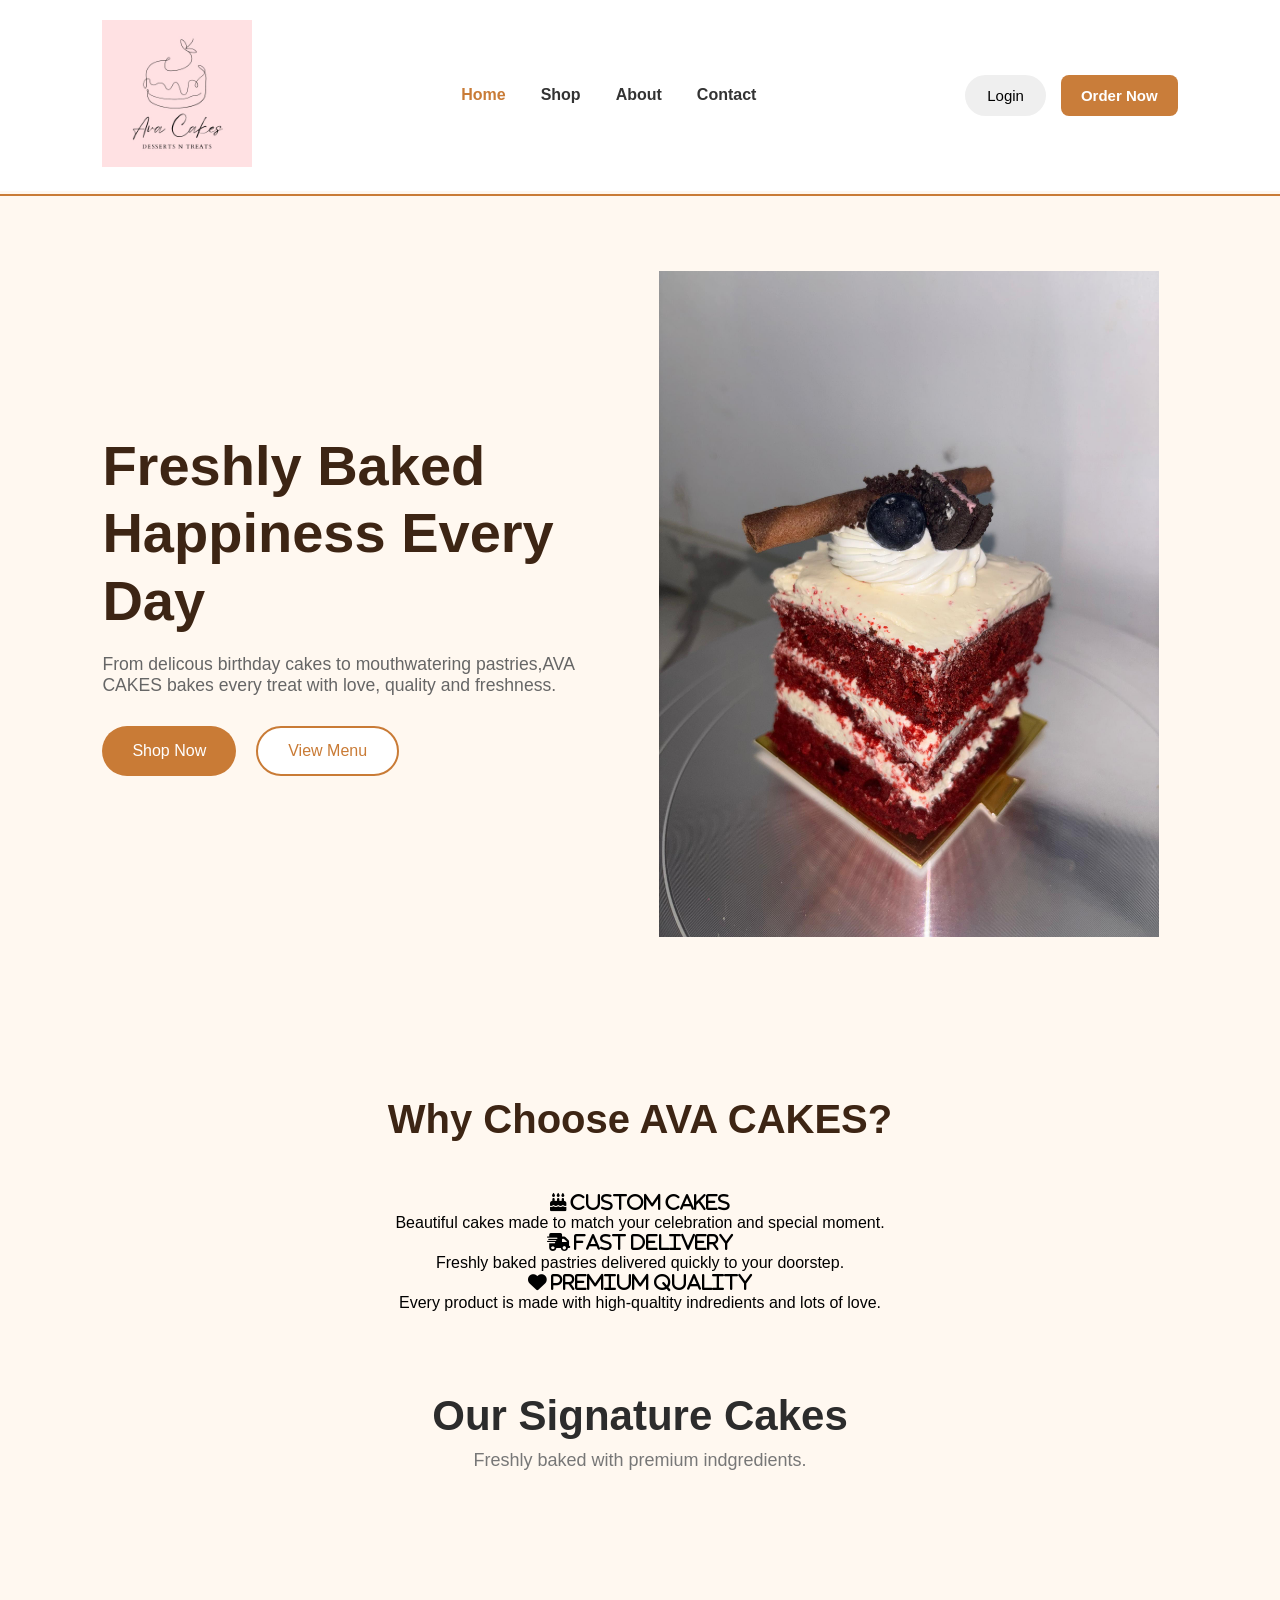
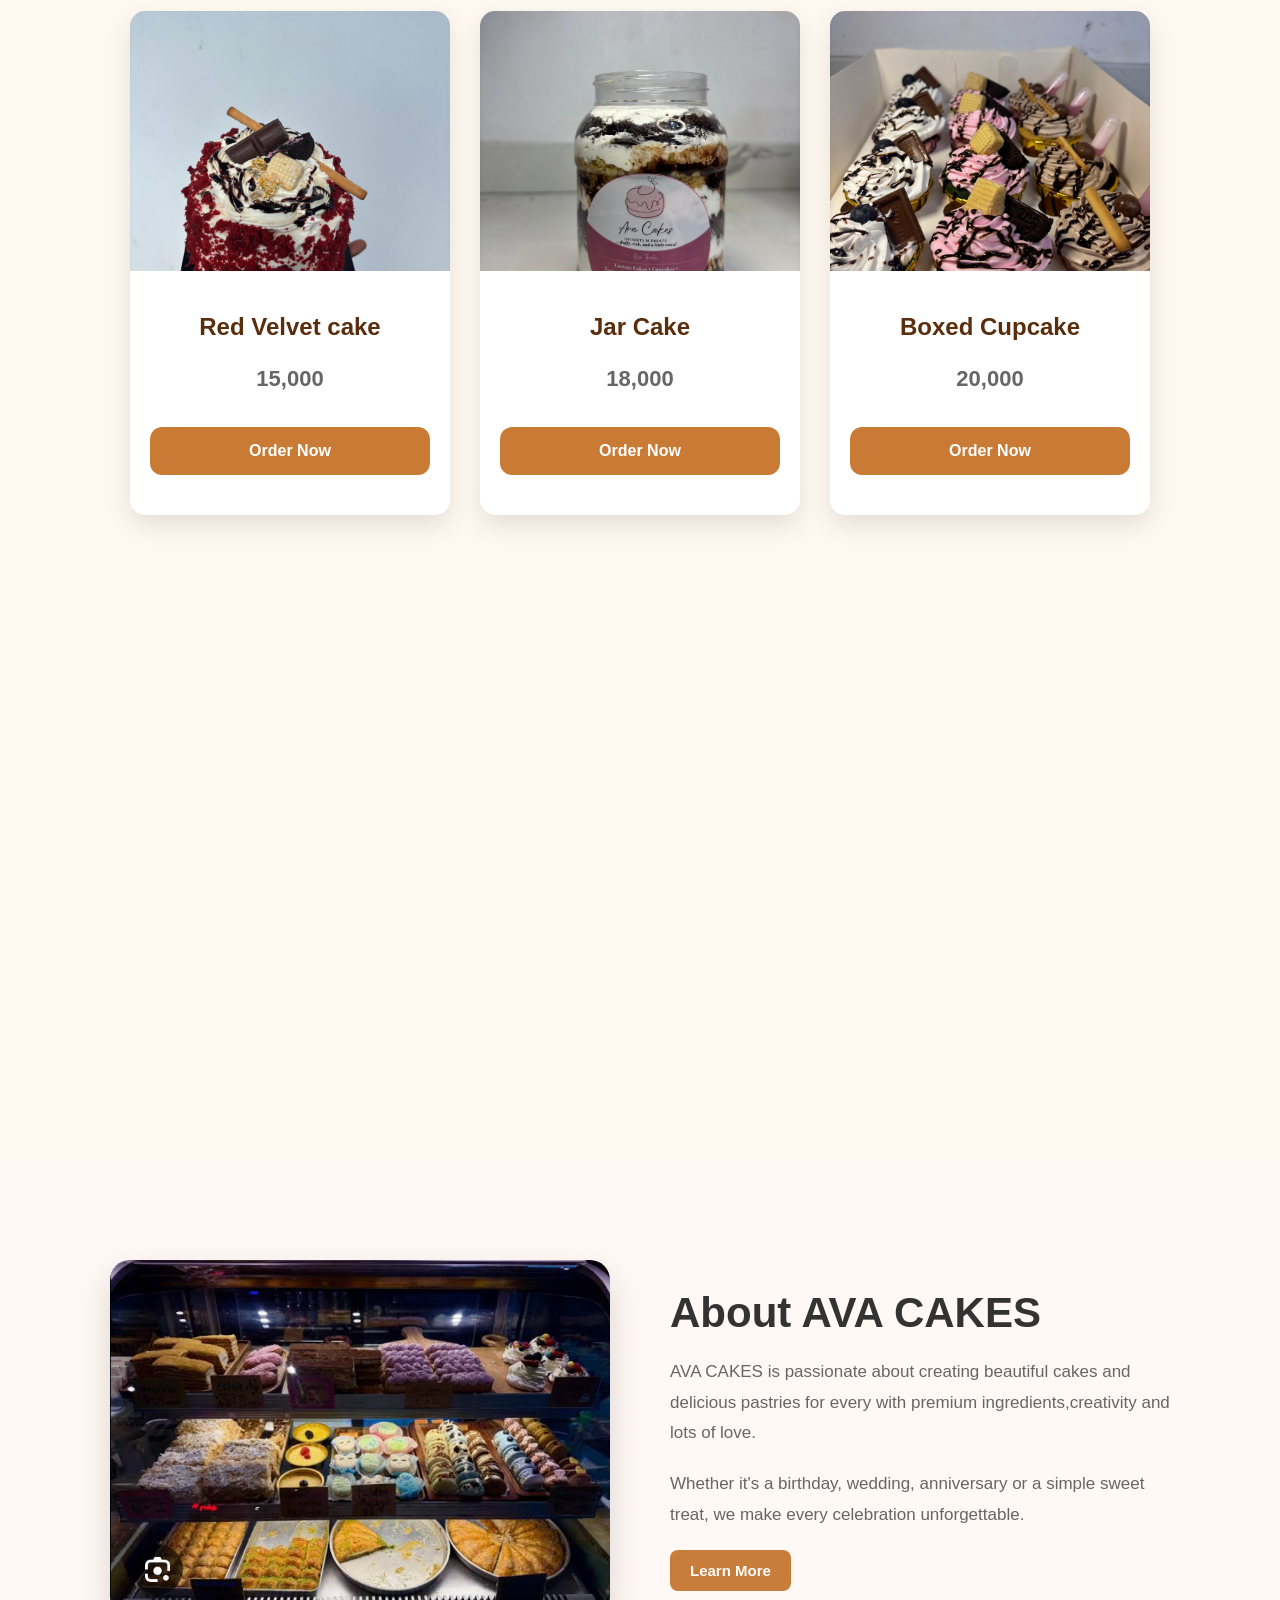
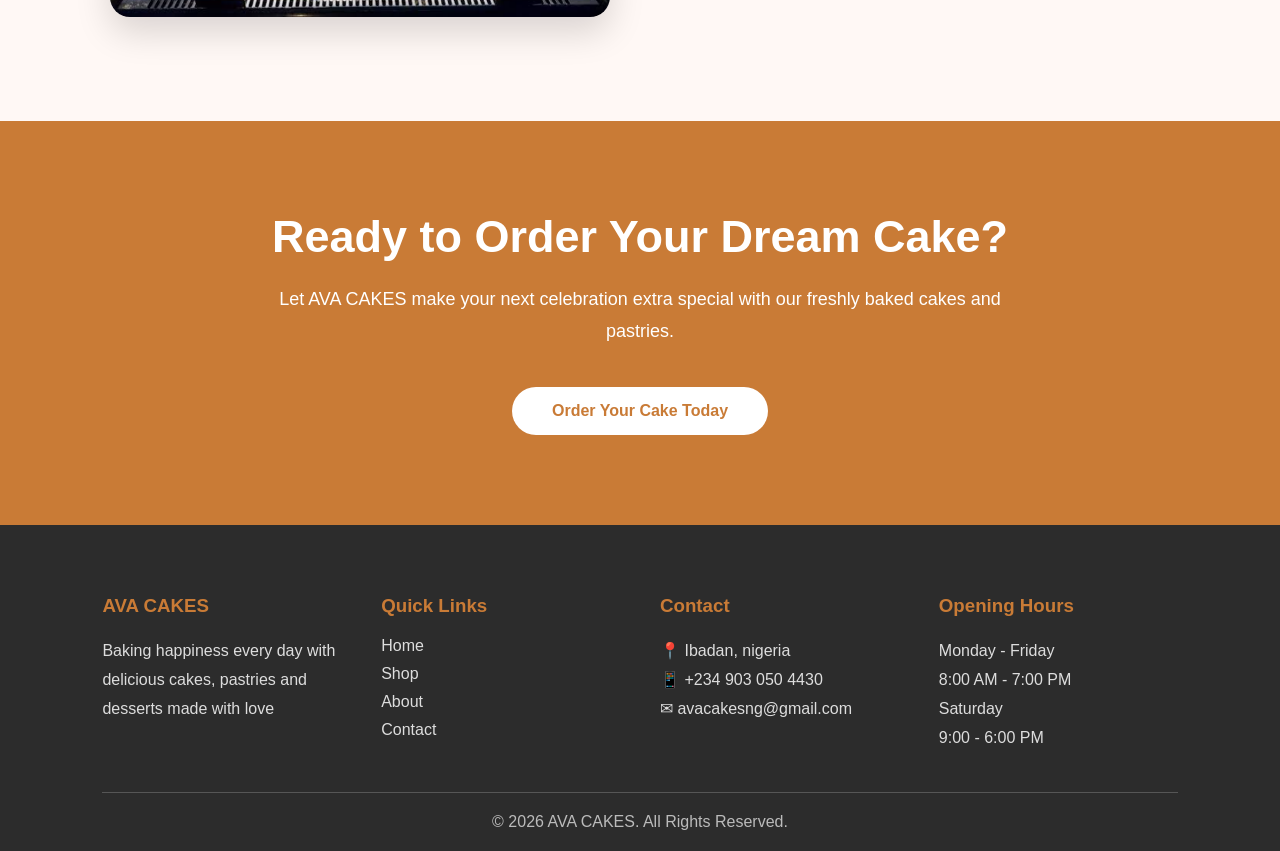
<file: index.html>
<!DOCTYPE html>
<html lang="en">
<head>
    <meta charset="utf-8">
    <meta name="viewport"content="width=device-width,inital-scale=1.0">
    <title>AVA CAKES</title>
    <link rel="icon" type="image/png" href="image/logo/logo.png">
    <link rel="stylesheet" href="css/style.css"> 
    <link rel="preconnect" href="https://fronts,googleapis.com">
    <link rel="stylesheet" href="https://cdnjs.cloudflare.com/ajax/libs/font-awesome/6.7.2/css/all.min.css">
    <link rel="preconnect" href="https://fronts.gstatic.com"crossorigin>
    <link href="https://frongts,googleapis,com/css2?family=poppins:wght@300;400;500;600;700& display=swap" rel="stylesheet">
</head>

<body>
        <div class="loader">
<img src="image/logo/logo.png" alt="Ava Cakes Logo">
        </div>

     <nav class="navbar">
     <div class="logo">
         <img src="image/logo/logo.png" alt="AVA CAKES Logo">
     </div>
    
        <ul class="nav-links" id="navLinks">
            <li><a href="index.html" class="active">Home</a></li>
            <li><a href="shop.html">Shop</a></li>
            <li><a href="about.html">About</a></li>
            <li><a href="contact.html">Contact</a></li>
        </ul>
    
        <div class="nav-actions">
            <button class="login-btn">Login</button>
            <button class="order-btn">Order Now</button>
        </div>
    
        <div class="menu-toggle" id="menuToggle">
            <i class="fa-solid fa-bars"></i>
        </div>
    
    </nav>
<section class="hero fade-in">
    <div class="hero-text">
<h1>Freshly Baked Happiness Every Day</h1>
<p>
    From delicous birthday cakes to mouthwatering pastries,AVA CAKES bakes every treat with love, quality and freshness.
</p>
<div class="hero-buttons">
    <button class="shop-btn">Shop Now</button>
<button class="menu-btn">View Menu</button>
</div>
    </div>
    <div class="hero-image">
        <img src="image/hero/hero-cake.jpg" alt="AVA CAKES Signature Cake">
    
    </div>
</section>
<section class="features fade-in">
    <h2>Why Choose AVA CAKES?</h2>
    <div class="feature-container">
        <div class="feature-card">
<h3><i class="fa-solid fa-cake-candles"> Custom Cakes</i></h3>
<p>Beautiful cakes made to match your celebration and special moment.</p>
        </div>
        <div class="feature-card">
<h3><i class="fa-solid fa-truck-fast"> Fast Delivery</i></h3>
<p>Freshly baked pastries delivered quickly to your doorstep.</p>
        </div>
<div class="feature-card">
<h3><i class="fa-solid fa-heart"> Premium Quality</i></h3>
<p>Every product is made with high-qualtity indredients and lots of love.</p>
</div>

    </div>

</section>
<section class="feature-products fade-in">
<div class="section-title">
<h2>Our Signature Cakes</h2>
<p>Freshly baked with premium indgredients.</p>
</div>
<div class="products">
    <div class="product-card">
        <img src="image/cakes/red velvet.jpg" alt="red velvet">
<h3>Red Velvet cake</h3>
<p class="price">15,000</p>
<button>Order Now</button>
    </div>
<div class="product-card">
<img src="image/cakes/jar cake.jpg" alt="Jar Cake">
<h3>Jar Cake</h3>
<p
class="price">18,000</p>
<button>Order Now</button>
</div>
<div class="product-card">
    <img src="image/cakes/boxked cupcake.jpg" alt="Boxed Cupcake">
<h3>Boxed Cupcake</h3>
<p class="price">20,000</p>
<button>Order Now</button>
</div>

</div>
</section>

<section class="reviews fade-in">
    <div class="section-title">
        <h2>What Our Customers Say</h2>
        <p>Trusted by cake lovers across the city.</p>
    </div>
    <div class="review-container">
        <div class="review-card">
            <h3>⭐⭐⭐⭐⭐</h3>
<p>"The Red Velvet and the Chocolate Cake was absolutely delicious.it they are my favourite."</p>
<h4>- Fareed A.</h4>
        </div>
        <div class="review-card">
            <h3>⭐⭐⭐⭐⭐</h3>
                <p>"Fast delivery, fresh pastries and excellent customer service. highly recommendable."</p>
<h4>- Precious A.</h4>
        </div>
        <div class="review-card">
            <h3>⭐⭐⭐⭐⭐</h3>
<p>"AVA CAKES made my birthday unforgettable. I'll definately order again!"</p>
<h4>- David o.</h4>
        </div>
    </div>
</section>
<section class="about fade-in">
    <div class="about-image">
<img src="image/about/backary.jpg" alt="AVA CAKES Bakery">
    </div>
<div class="about-text">
    <h2>About AVA CAKES</h2>
<P>AVA CAKES is passionate about creating beautiful cakes and delicious pastries for every with premium ingredients,creativity and lots of love.</P>
<p>Whether it's a birthday, wedding, anniversary or a simple sweet treat, we make every celebration unforgettable.</p>
<button class="order-btn">Learn More</button>
</div>
</section>
<section class="cta fade-in">
<h2>Ready to Order Your Dream Cake?</h2>
<p>Let AVA CAKES make your next celebration extra special with our freshly baked cakes and pastries.</p>
<a href="#" class="cta-btn">Order Your Cake Today</a>
</section>
<div class="footer fade-in">
    <div class="footer-container">
<div class="footer-box">
<h3>AVA CAKES</h3>
<p>Baking happiness every day with delicious cakes, pastries and desserts made with love</p>
</div>
<div class="footer-box">
<h3>Quick Links</h3>
<a href="index.html">Home</a>
<a href="shop.html">Shop</a>
<a href="about.html">About</a>
<a href="contact.html">Contact</a>
</div>
<div class="footer-box">
    <h3>Contact</h3>
<p>📍 Ibadan, nigeria</p>
<p>📱 +234 903 050 4430</p>
<p>✉ avacakesng@gmail.com</p>
</div>
<div class="footer-box">
<h3>Opening Hours</h3>
<p>Monday - Friday</p>
<p>8:00 AM - 7:00 PM</p>

<p>Saturday</p>
<p>9:00 - 6:00 PM</p>
</div>
</div>
<div class="copyright">
    <p>© 2026 AVA CAKES. All Rights Reserved.</p>
    </div>
    <button id="backToTop" class="back-to-top">
<i class="fa-solid fa-arrow-up"></i>
    </button>
<script src="js/script.js"></script>
</body>
</html>
</file>
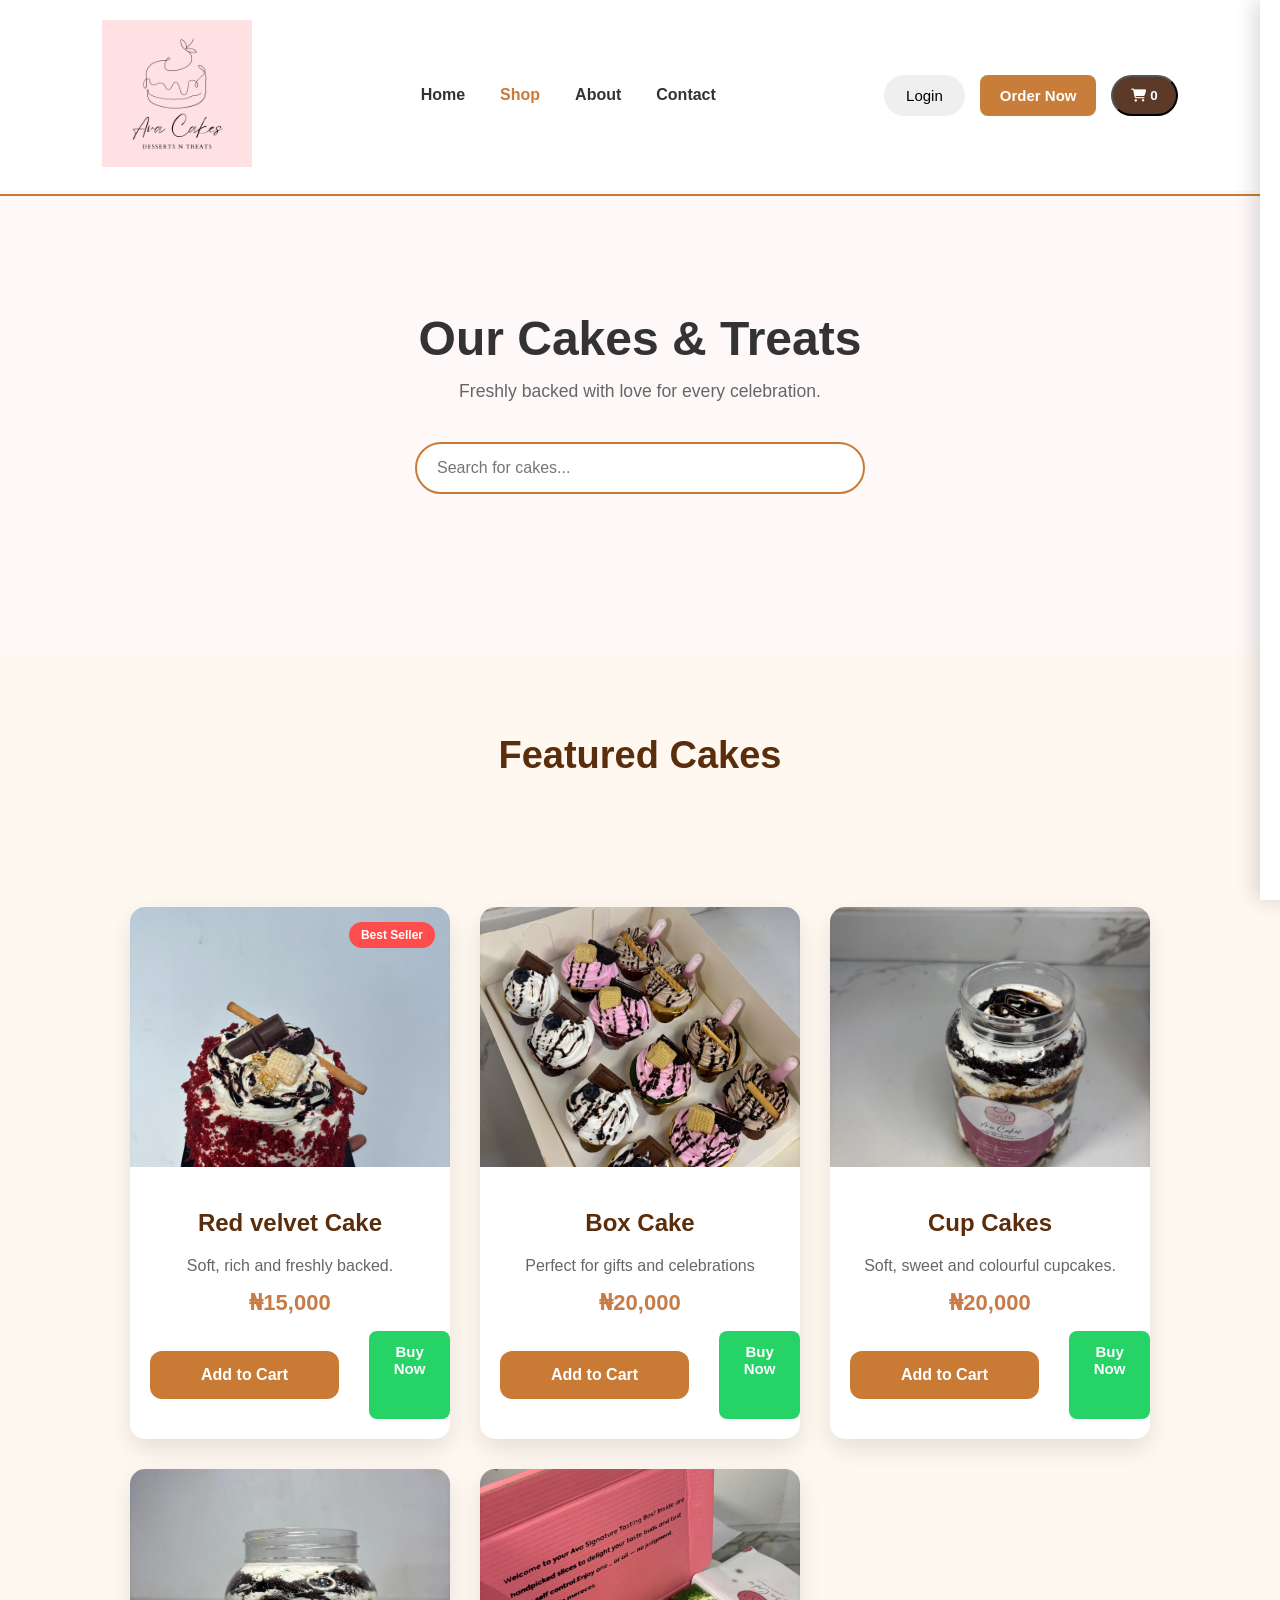
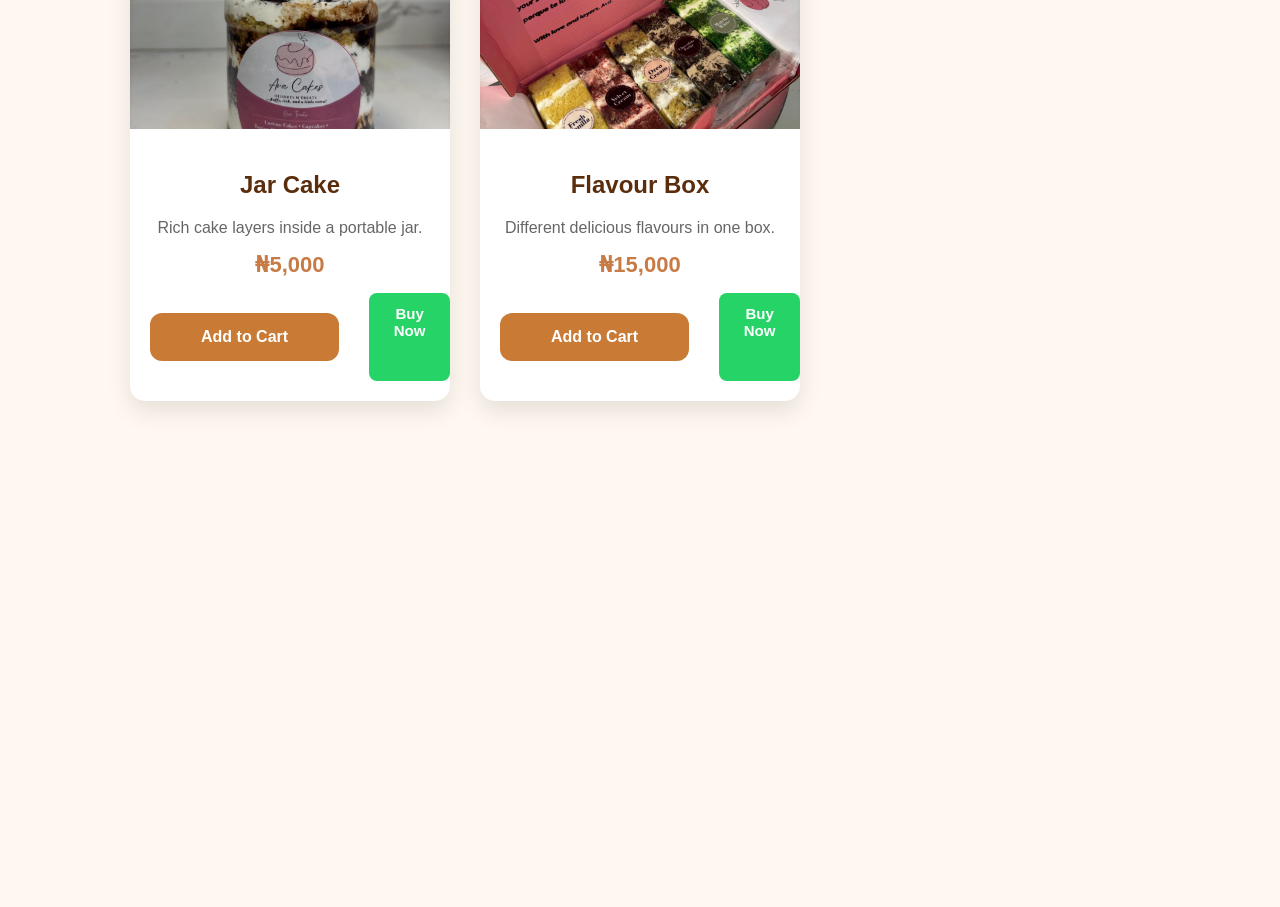
<file: shop.html>
<!DOCTYPE html>
<html lang="en">
    <head>
        <meta charset="utf-8">
<meta name="viewport"content="width=device-width,inital-scale=1.0">
<title>Shop | AVA CAKES</title>
 <link rel="icon" type="image/png" href="image/logo/logo.png">
<link rel="stylesheet" href="css/style.css"> 
<link rel="stylesheet" href="https://cdnjs.cloudflare.com/ajax/libs/font-awesome/6.7.2/css/all.min.css">
    </head>
    <body>
     <div class="loader">
<img src="image/logo/logo.png" alt="Ava Cakes Logo">
        </div>

        <nav class="navbar">

            <div class="logo">
                <img src="image/logo/logo.png" alt="AVA CAKES Logo">
            </div>
        
            <ul class="nav-links" id="navLinks">
                <li><a href="index.html">Home</a></li>
                <li><a href="shop.html" class="active">Shop</a></li>
                <li><a href="about.html">About</a></li>
                <li><a href="contact.html">Contact</a></li>
            </ul>
        
            <div class="nav-actions">
                <button class="login-btn">Login</button>
                <button class="order-btn">Order Now</button>
                <button class="cart-btn">
                    <i class="fa-solid fa-cart-shopping"></i>
                    <span id="cart-count">0</span>
                </button>
            </div>
        
            <div class="menu-toggle" id="menuToggle">
                <i class="fa-solid fa-bars"></i>
            </div>
        
        </nav>
<section class="shop-hero">
<div class="shop-hero-content">
<h1>Our Cakes & Treats</h1>
<p>Freshly backed with love for every celebration.</p>
</div>
<div class="search-container">
    <input
        type="text"
        id="searchInput"
        placeholder="Search for cakes...">
</div>
 </section>       
<section class="products">
<h2>Featured Cakes</h2>
<div class="product-grid">
<div class="product-card fade-in">
<img src="image/cakes/red velvet.jpg" alt="Red velvet Cakes">
<h3>Red velvet Cake</h3>
<p>Soft, rich and freshly backed.</p>
<span class="price">₦15,000</span>
<span class="badge">Best Seller</span>
<div class="product-actions">
    <button class="add-cart-btn">Add to Cart </button>
<a href="https://wa.me/2349030504430?text=hello%20Ava%20Cakes!%20I'd%20like%20to%20order%20a%20Red%20Velvet%20Cakes%20(%E2%82%A615,000).%20Could%20you%20please%20provide%20more%20details%3F" class="buy-btn" target="_blank"> Buy Now
</a>
</div>
</div>

<div class="product-card fade-in">
    <img src="image/cakes/box cake.jpg" alt="Box Cake">
    <h3>Box Cake</h3>
    <p>Perfect for gifts and celebrations</p>
    <span class="price">₦20,000</span>
    <div class="product-actions">
        <button class="add-cart-btn">Add to Cart</button>
    <a href="https://wa.me/2349030504430?text=hello%20Ava%20Cakes!%20I'd%20like%20to%20order%20a%20Box%20Cakes%20(%E2%82%A620,000).%20Could%20you%20please%20provide%20more%20details%3F" class="buy-btn" target="_blank"> Buy Now
</a>
    </div>
    </div>

    <div class="product-card fade-in">
<img src="image/cakes/cup cake.jpg" alt="Cup Cake">
<h3>Cup Cakes</h3>
<p>Soft, sweet and colourful cupcakes.</p>
<span class="price">₦20,000</span>
<div class="product-actions">
    <button class="add-cart-btn">Add to Cart</button>
<a href="https://wa.me/2349030504430?text=hello%20Ava%20Cakes!%20I'd%20like%20to%20order%20a%20Cup%20Cakes%20(%E2%82%A620,000).%20Could%20you%20please%20provide%20more%20details%3F" class="buy-btn" target="_blank"> Buy Now
</a>
</div>
    </div>

<div class="product-card fade-in">
    <img src="image/cakes/jar cake.jpg" alt="Jar Cake">
<h3>Jar Cake</h3>
<p>Rich cake layers inside a portable jar.</p>
<span class="price">₦5,000</span>
<div class="product-actions">
    <button class="add-cart-btn">Add to Cart</button>
<a href="https://wa.me/2349030504430?text=hello%20Ava%20Cakes!%20I'd%20like%20to%20order%20a%20Jar%20Cakes%20(%E2%82%A65,000).%20Could%20you%20please%20provide%20more%20details%3F" class="buy-btn" target="_blank"> Buy Now
</a>
</div>
</div>

<div class="product-card fade-in">
<img src="image/cakes/flavours box (1).jpg" alt="Flavour Box">
<h3>Flavour Box</h3>
<p>Different delicious flavours in one box.</p>
<span class="price">₦15,000</span>
<div class="product-actions">
<button class="add-cart-btn">Add to Cart</button>
<a href="https://wa.me/2349030504430?text=hello%20Ava%20Cakes!%20I'd%20like%20to%20order%20a%20Flavours%20Box%20(%E2%82%A615,000).%20Could%20you%20please%20provide%20more%20details%3F" class="buy-btn" target="_blank"> Buy Now
</a>
</div>
</div>
</div>
</section>
<div class="cart-sidebar" id="cartSidebar">
    <button id="close-cart">❌</button>
<h2>🛒 Shopping Cart</h2>
<div id="cart-items">
<p>Your cart is empty.</p>
</div>
<div class="cart-footer">
    <input type="text" id="customerName" placeholder="Your Name">
    <input type="tel" id="customerPhone" placeholder="Phone Number">
    <textarea id="customerAddress" placeholder="Delivery Address"></textarea>
    <h3>Total: <span id="cart-total">₦0</span></h3>
<button id="checkoutBtn">Checkout on WhatsApp</button>
</div>
</div>

<footer class="footer fade-in">
    <div class="footer-container">
<div class="footer-box">
<h3>AVA CAKES</h3>
<p>Baking happiness every day with delicious cakes, pastries and desserts made with love</p>
</div>
<div class="footer-box">
<h3>Quick Links</h3>
<a href="index.html">Home</a>
<a href="shop.html">Shop</a>
<a href="about.html">About</a>
<a href="contact.html">Contact</a>
</div>
<div class="footer-box">
    <h3>Contact</h3>
<p>📍 Ibadan, nigeria</p>
<p>📱 +234 903 050 4430</p>
<p>✉ avacakesng@gmail.com</p>
</div>
<div class="footer-box">
<h3>Opening Hours</h3>
<p>Monday - Friday</p>
<p>8:00 AM - 7:00 PM</p>

<p>Saturday</p>
<p>9:00 - 6:00 PM</p>
</div>
</div>
<div class="copyright">
    <p>© 2026 AVA CAKES. All Rights Reserved.</p>
    </div>
        <button id="backToTop" class="back-to-top">
<i class="fa-solid fa-arrow-up"></i>
    </button>
    <script src="js/script.js"></script>
    </body>
</html>
</file>
<file: css/style.css>
html{
    scroll-behavior: smooth;
}
/* Reset */
*{
    margin: 0;
    padding: 0;
    box-sizing: border-box;
}
/* body */
body{
    font-family: "poppins" ,
    sans-serif;
    background: #fff8f0;       
}
/* Navigation Bar */
.navbar{
    display: flex;
    justify-content: space-between;
    align-items: center;
    padding: 20px 8%;
    background: #ffffff;
    box-shadow: 0 2px 15px rgba(0, 0, 0, 0);
    position:sticky;
    top: 0;
    z-index: 1000;
}
/* Logo*/
.logo img{
    width: 150px; 
    height: auto;
    transition: o.3s ease;
}
/* Navigation Links*/
.nav-links{
    display: flex;
    list-style: none;
    gap: 35px;
}
.nav-links a{
    text-decoration: none;
    color: #333;
    font-weight:600 ;
transition: 3s;
}
.nav-links a:hover{
    color: #C97B36;
    transition: 0.3s ease;
    position: relative;
}
/* Buttons */
.nav-actions{
    display: flex;
    gap: 15px;
}
.login-btn,.order-btn{
    padding: 10px 22px;
    border-radius: 30px;
    border: none;
    cursor: pointer;
    font-size: 15px;
    transition: o.3s ease;
}
.login-btn:hover{
    background: white;
    color: #C97B36;
}
.order-btn:hover{
    background: #a96327;
}

/* Hero Section */
.hero{
    display: flex;
    align-items: center;
    justify-content: space-between;
    padding: 80px 8%;
    min-height: 90vh;
}

.hero-text{
flex: 1;
}

.hero-text h1{
    font-size: 3.5rem;
    color: #3d2514;
    line-height: 1.2;
}

.hero-text p{
    margin: 20px 0;
    color: #666;
    font-size: 1.1rem;
    max-width: 500px;
}

.hero-buttons{
    display: flex;
    gap: 20px;
    margin-top: 30px;
}

.shop-btn,
.menu-btn{
    padding: 14px 30px;
    border: none;
    border-radius: 30px;
    cursor: pointer;
    font-size: 16px;
}

.shop-btn{
    background: #C97B36;
    color: white;
}

.menu-btn{
    background: white;
    border: 2px solid #C97B36;
    color: #C97B36;
}

.hero-image{
    flex: 1;
    display: flex;
    justify-content:center;
    animation: float 3s ease-in-out infinte;
}

.hero-image img{
    width: 500px;
    max-width: 100%;
    
}

/* Features section */
.features{
    padding: 80px 8%;
    text-align: center;
}

.features h2{
    font-size: 2.5rem;
    color: #3d2514;
    margin-bottom: 50px;
}

.features-container{
    display: flex;
    justify-content: center;
    gap: 30px;
    flex-wrap: wrap;
}

.features-card{
    background: white;
    width: 320px;
    padding: 30px;
    border-radius: 15px;
    box-shadow: 0 5px 20px rgba(0, 0, 0, .08);
    transform: .3s;
}

.features-card:hover{
    transform: translateY(-10px);
}

.features-card h3{
    margin-bottom: 15xp;
    color: #C97B36;
}
.features-card p{
    color: #666;
    line-height: 1.6;
}

.features-card i{
    font-size: 28px;
    margin-right: 10px;
    color: #C97B36;
}

.features-products{
    padding: 100px 8%;
    background: #fff8f5;
}

.section-title{
    text-align: center;
    margin-bottom: 60px;
}

.section-title h2{
    font-size: 42px;
    color: #2c2c2c;
    margin-bottom: 10px;
}

.section-title p{
    color: #777;
    font-size: 18px;
}

.products{
    display: flex;
    justify-content: center;
    gap: 30px;
    flex-wrap: wrap;
}

.product-card{
    width: 320px;
    background: #fff;
    border-radius: 20px;
    overflow: hidden;
    box-shadow:0 10px 30px rgba(0, 0, 0, .1);
    transition: 0.4s;
    cursor: pointer;
}

.product-card:hover{
    transform: translateY(-10px);
    box-shadow: 0 20px 40px rgba(0, 0, 0, .15);
}

.product-card img{
    width: 100%;
    height: 250px;
    object-fit: cover;
    transition: 0.4s ease;
}
.product-card:hover img{
    transform: scale(1.08);
}

.product-card h3{
    padding: 20px 20px 10px;
    font-size: 24px;
    color: #333;
}

.price{
    padding: 0 20px;
    font-size: 22px;
    font-weight: 700;
    color: #c97B36;
}

.product-card button{
    width: calc(100% - 40px);
    margin: 20px;
    padding: 15px;
    border: none;
    border-radius: 12px;
    background: #c97B36;
    color: #fff;
    font-size: 16px;
    font-weight: 600;
    cursor: pointer;
    transition: 3s;
}

.product-card button:hover{
background: #a86026;
}

.reviews{
    padding: 100px 8%;
    background: #ffffff;
}

.review-container{
    display: flex;
    justify-content: center;
    gap: 30px;
    flex-wrap: wrap;
}

.review-card{
    width: 320px;
    background: #fff8f5;
    padding: 30px;
    border-radius: 20px;
    text-align: center;
    box-shadow: 0 10px 30px rgba(0, 0, 0, .08);
    transition: .3s;
}

.review-card:hover{
    transform: translateY(-10px);
}

.review-card h3{
font-size: 24px;
margin-bottom: 15px;
}

.review-card p{
color: #555;
line-height: 1.7;
margin-bottom: 20px;
}

.review-card h4{
    color: #c97B36;
    font-size: 18px;
}

.about{
    display: flex;
    align-items: center;
    justify-content: center;
    gap: 60px;
    padding: 100px 8%;
    background: #fff8f5;
    flex-wrap: wrap;
}

.about-image img{
    width: 500px;
    border-radius: 20px;
    box-shadow: 0 15px 35px rgba(0, 0, 0, .15);
}

.about-text{
    max-width: 500px;
}

.about-text h2{
    font-size: 42px;
    margin-bottom: 20px;
    color: #333;
}

.about-text p{
    font-size: 17px;
    color: #666;
    line-height: 1.8;
    margin-bottom: 20px;
}

.cta{
    background: #c97B36;
    color: #fff;
    text-align: center;
    padding: 90px 8%;
}

.cta h2{
    font-size: 45px;
    margin-bottom: 20px;
}

.cta p{
    font-size: 18px;
    width: 70%;
    margin: 0 auto 40px;
    line-height: 1.8;
}

.cta-btn{
    display: inline-block;
    padding: 15px 40px;
    background: #fff;
    color: #c97B36;
    text-decoration: none;
    border-radius: 50px;
    font-weight: 600;
    transition: .3s;
}

.cta-btn:hover{
    background: #2c2c2c;
    color: #fff;
}

.footer{
    background: #2c2c2c;
    color: white;
    padding: 70px 8% 20px;
}

.footer-container{
    display: grid;
    grid-template-columns: repeat(auto-fit,minmax(220px,1fr));
    gap: 40px;
    margin-bottom: 40px;
}

.footer-box h3{
    margin-bottom: 20px;
    color: #c97B36;
}

.footer-box p{
    line-height: 1.8;
    color: #ddd;
}

.footer-box a{
    display: block;
    color: #ddd;
    text-decoration: none;
    margin-bottom: 10px;
    transition: .3s;
}

.footer-box a:hover{
    color: #C97B36;
}

.copyright{
    text-align: center;
    border-top: 1px solid rgba(255, 255, 255, .2);
    padding-top: 20px;
    color: #bbb;
}

/* ========================
   Responsive Design
========================= */
@media (max-width:992px){
    .hero{
        flex-direction: column;
        text-align: center;
        gap: 50px;
    }

    .hero-text p{
        margin: 20px auto;
    }

    .hero-buttons{
        justify-content: center;
    }

    .hero-image img{
        width: 400px;
        height: 400px;
    }

    .about{
        flex-direction: column;
        text-align: center;
    }

    .about-image img{
        width: 100%;
        max-width: 450px;
    }
}   

@media (max-width:768px){
.navbar{
    flex-direction: row;
    justify-content: space-between;
    align-items: center;
}

.nav-links{
    flex-direction: column;
    align-items: center;
    gap: 15px; 
}

.nav-actions{
    flex-direction: column;
    width: 100%;
}

.login-btn,.order-btn{
    width: 100%;
}

.hero-text h1{
    font-size: 2.5rem;
}

.hero-image img{
    width: 300px;
    height: 300px;
}

.cta h2{
    font-size: 32px;
}

.cta p{
    width: 100%;
}

}

/* Mobile Menu */
.menu-toggle{
    display: none;
    font-size: 28px;
    cursor: pointer;
}
@media (max-width:768px){
    .menu-toggle{
        display: block;
    }
.nav-links, .nav-actions{
    display: none;
}
}

@media (max-width:768px){
    .nav-links.show, .nav-actions.show{
        display: flex;
        flex-direction: column;
        align-items: center;
        width: 100%;
        margin-top: 20px;
    }
    .navbar{
        flex-wrap: wrap;
    }

    
    .shop-hero{
        padding: 60px 20px;
        min-height: auto;
    }

    .shop-hero h1{
        font-size: 2rem;
    }

    .shop-hero p{
        font-size: 1rem;
    }

    .search-container{
        width: 100%;
        margin-top: 20px;
    }

    .search-container input{
        width: 100%;
    }
}

/* Fade In Animation */
.fade-in{
    opacity: 0;
    transform: translateY(40px);
    transition: all 1s ease;
}

.fade-in.show{
    opacity: 1;
    transform: translateY(0);
}

.order-btn:hover{
    transform: translateY(-3px);
    box-shadow: 0 10px 20px rgba(0, 0, 0, .15);
}

.login-btn:hover{
    transform: translateY(-3px);
    box-shadow: 0 10px 20px rgba(0, 0, 0, .15);
}

.logo img:hover{
    transform: scale(1.05);
}

.nav-links a::after{
    content: "";
    position: absolute;
    width: 0;
    height: 2px;
    left: 0;
    bottom: -5px;
    background: #C97B36;
    transition: 0.3s ease;
}

.nav-links a:hover::after{
    width: 100%;
}

@keyframes float{
    0%,100%{
        transform: translateY(0)
    }
    50%{
        transform: translateY(-15px)
    }
}
.shop-hero{
    padding: 120px 10%;
    text-align: center;
    background: #fff8f8;
}
.shop-hero h1{
    font-size: 3rem;
    color: #333;
    margin-bottom: 15px;
}

.shop-hero p{
    font-size: 1.1rem;
    color: #666;
}
/* SHOP PAGE */
.products{
    padding: 80px 8%;
}
.products h2{
    text-align: center;
    font-size: 38px;
    color: #5a2d0c;
    margin-bottom: 40px;
}
.product-grid{
    display: grid;
    grid-template-columns: repeat(auto-fit, minmax(280px, 1fr));
    gap: 30px;
    max-width: 1200px;
    margin: 40px auto;
    padding: 20px;
}
.product-card{
    background: #fff;
    border-radius: 15px;
    overflow: hidden;
    text-align: center;
    box-shadow: 0 10px 25px rgba(0, 0, 0, .1);
    padding-bottom: 20px;
}
.product-card:hover{
    transform: translateY(-8px);
}
.product-card img{
    width: 100%;
    height: 260px;
    object-fit: cover;
}
.product-card h3{
    margin: 18px 0 10px;
    color: #5a2d0c;
}
.product-card p{
    color: #666;
    padding: 0 15px;
}
.price{
    display: block;
    margin: 15px 0;
    font-size: 22px;
    font-weight: bold;
    color: #c77b47;
}
.order-btn{
    display: inline-block;
    text-decoration: none;
    text-align: center;
    background: #c97d3a;
    color: white;
    padding: 12px 25px;
    border-radius: 8px;
    font-weight: bold;
    transition: 0.3s;
    cursor: pointer;
}
.order-btn:hover{
    background: #a86128;
    transform: translateY(-2px);
}
.product-card{
    transition: transform  0.3s ease, box-shadow 0.3s ease;
    cursor: pointer;
}
.product-card:hover{
    transform: translateY(-10px);
    box-shadow: 0 15px 30px rgba(0, 0, 0, .15);
}
.product-card img{
    transition: transform 0.4s ease;
}
.product-card:hover img{
    transform: scale(1.05);
}
.product-card{
    position: relative;
}
.badge{
    position: absolute;
    top: 15px;
    right: 15px;
    background: #ff4d4d;
    color: white;
padding: 6px 12px;
border-radius: 20px;
font-size: 12px;
font-weight: bold;
}
.cart-btn{
    background: #5b3a29;
    color: white;
    padding: 10px 18px;
    border-radius: 30px;
    text-decoration: none;
    font-weight: bold;
    transition: 0.3s;
}
.cart-btn:hover{
    background: #8b5e3c;
}
.cart-sidebar{
    position: fixed;
    top: 0;
    right: -400px;
    width: 420px;
    height: 100%;
    background: #fff;
    box-shadow: -5px 0 20px rgba(0, 0, 0, .15);
    padding: 25px;
transition: .4s;
z-index: 1000;
display: flex;
flex-direction: column;
}
.cart-sidebar.active{
    right: 0;
}

#cart-items{
    flex: 1;
    overflow-y: auto;
    margin-bottom: 10px;
}
.cart-sidebar h2{
    margin-bottom: 20px;
    color: #5a2d0c;
}
.cart-footer{
    position: sticky;
    bottom: 0;
    background: white;
    padding-top: 15px;
    border-top: 1px solid #eee;
    margin-top: 10px;
    z-index: 10;
}

#checkoutBtn{
    width: 100%;
    padding: 15px;
    border: none;
    background: #25D366;
    color: white;
    border-radius: 8px;
    cursor: pointer;
    font-size: 16px;
    font-weight: bold;
    transition: 0.3s;
}

#checkoutBtn:hover{
    background: #25D366;
    transform: scale(1.02);
}

#cart-total{
    font-size: 20px;
    font-weight: bold;
    color: #5a2d0c;
    text-align: center;
    margin-bottom: 15px;
}

.product-actions{
    display: flex;
    justify-content: center;
    gap: 10px;
    margin-top: 15px;
}

.order-btn,.buy-btn{
    display: inline-block;
    padding: 12px 20px;
    border: none;
    border-radius: 8px;
    text-decoration: none;
    font-size: 15px;
    font-weight: bold;
    cursor: pointer;
    transition: all 0.3s ease-in;
}

/* Add to Cart */
.order-btn{
    background: #c97d3a;
    color: white;
}

.order-btn:hover{
    background: #a86128;
    transform: translateY(-2px);
}

/* Buy Now Button */
.buy-btn{
    background: #25D366;
    color: white;
}

.buy-btn:hover{
    background: #1da851;
    transform: translateY(-2px);
}

.remove-btn{
    background: #dc3545;
    color: white;
    border: none;
    padding: 8px 14px;
    border-radius: 8px;
    cursor: pointer;
    margin-top: 8px;
    transition: .3s;
}

.remove-btn:hover{
    background: #dc3545;
}

.quantity-controls{
    display: flex;
    align-items: center;
    justify-content: center;
    gap: 10px;
    margin: 10px 0;
}

.quantity-controls button{
    width: 30px;
    height: 30px;
    border: none;
    border-radius: 50%;
    background: #c97d3a;
    color: white;
    font-weight: bold;
    cursor: pointer;
}

.quantity-controls span{
    font-size: 18px;
  font-weight:bold;
}

.toast{
    position: fixed;
    bottom: 30px;
    right: 30px;
    background: #6f4e37;
    color: white;
    padding: 15px 20px;
    border-radius: 10px;
    font-weight: bold;
    box-shadow: 0 5px 15px rgba(0, 0, 0, .2);
    opacity: 0;
    transform: translateY(20px);
    transition: .3s;
    z-index: 9999;
}

.toast.show{
    opacity: 1;
    transform: translateY(0);
}

.cart-footer input,.cart-footer textarea{
    width: 100%;
    padding: 12px;
    margin-bottom: 10px;
    border: 1px solid #ddd;
    border-radius: 8px;
    font-size: 16px;
    outline: none;
}

.cart-footer textarea{
    resize: none;
    height: 80px;
}

.cart-footer input:focus, .cart-footer textarea:focus{
    border-color: #c97d3a;
    box-shadow: 0 0 8px rgba(201, 125, 58, 0.3);
}

.cart-item{
    background: #faf7f2;
    padding: 15px;
    border-radius: 12px;
    margin-bottom: 15px;
    box-shadow: o 3px 8px rgba(0, 0, 0, .08);
}

.cart-item h4{
    color: #6f4e37;
    margin-bottom: 8px;
}

.cart-item p{
    font-weight: bold;
    color: #c97d3a;
}

#close-cart{
    width: 35px;
    height: 35px;
    border: none;
    background: transparent;
    color: #dc3545;
    font-size: 24px;
    cursor: pointer;
    align-self: flex-end;
    padding: 0;
}

/* ===========================
   ABOUT PAGE
=========================== */

.about-hero{
    background: linear-gradient(rgba(0,0,0,.5), rgba(0,0,0,.5)),
    url("image/cakes/red velvet.jpg") center/cover;
    color: white;
    text-align: center;
    padding: 100px 20px;
}

.about-content{
    max-width: 800px;
    margin: auto;
}

.about-content h1{
    font-size: 3rem;
    margin-bottom: 20px;
}

.about-content p{
    font-size: 18px;
    line-height: 1.8;
}

.mission{
    display: flex;
    gap: 30px;
    justify-content: center;
    flex-wrap: wrap;
    padding: 70px 20px;
    background: #fff8f2;
}

.mission-box{
    background: white;
    padding: 30px;
    border-radius: 15px;
    box-shadow: 0 5px 15px rgba(0,0,0,.1);
    width: 350px;
    text-align: center;
}

.why-us{
    padding: 80px 20px;
    text-align: center;
}

.why-us h2{
    margin-bottom: 40px;
    color: #6f4e37;
}

.why-grid{
    display: grid;
    grid-template-columns: repeat(auto-fit,minmax(250px,1fr));
    gap: 25px;
}

.why-card{
    background: #fff;
    padding: 25px;
    border-radius: 15px;
    box-shadow: 0 5px 15px rgba(0,0,0,.08);
    transition: .3s;
}

.why-card:hover{
    transform: translateY(-8px);
}

/* ==========================
   CONTACT PAGE
========================== */

.contact-hero{
    background: linear-gradient(rgba(0,0,0,.5), rgba(0,0,0,.5)),
    url("image/cakes/red velvet.jpg") center/cover;

    color: white;
    text-align: center;
    padding: 80px 20px;
}

.contact-hero h1{
    font-size: 3rem;
    margin-bottom: 15px;
}

.contact-hero p{
    font-size: 18px;
}


/* Contact Container */

.contact-container{
    display: flex;
    gap: 40px;
    padding: 70px 8%;
    flex-wrap: wrap;
    background: #fff8f2;
}


.contact-info,
.contact-form{

    background: white;
    padding: 35px;
    border-radius: 15px;
    flex: 1;
    min-width: 300px;

    box-shadow: 0 5px 20px rgba(0,0,0,.08);
}


.contact-info h2,
.contact-form h2{
    color: #6f4e37;
    margin-bottom: 25px;
}


.contact-info p{
    line-height: 1.8;
}


.contact-info ul{
    padding-left: 20px;
    line-height: 2;
}


/* Form */

.contact-form form{
    display: flex;
    flex-direction: column;
    gap: 15px;
}


.contact-form input,
.contact-form textarea{

    padding: 15px;
    border: 1px solid #ddd;
    border-radius: 8px;
    font-size: 16px;

}


.contact-form textarea{
    resize: none;
}


.submit-btn{

    background: #C97B36;
    color: white;
    border: none;
    padding: 15px;
    border-radius: 8px;
    cursor: pointer;
    font-size: 16px;
    transition: .3s;

}


.submit-btn:hover{

    background: #a85f20;

}

.social-links{
    margin-top:30px;
}

.social-links h3{
    margin-bottom:15px;
    color:#6f4e37;
}

.social-links a{
    display:inline-flex;
    justify-content:center;
    align-items:center;
    width:45px;
    height:45px;
    margin-right:10px;
    border-radius:50%;
    background:#C97B36;
    color:white;
    text-decoration:none;
    font-size:20px;
    transition:.3s;
}

.social-links a:hover{
    transform:translateY(-5px);
    background:#a85f20;
}

.search-container{
    width:100%;
    display:flex;
    justify-content:center;
    margin:40px 0;
}

.search-container input{
    width:450px;
    max-width:90%;
    padding:15px 20px;
    border:2px solid #C97B36;
    border-radius:30px;
    font-size:16px;
    outline:none;
}

.search-container input:focus{
    box-shadow:0 0 10px rgba(201,123,54,.3);
}

.nav-links a.active{
    color: #c97B36;
    font-weight: 700;
}

.nav-links a::after{
    content: "";
    display: block;
    width: 100%;
    height: 2px;
    background: #c97B36;
    margin-top: 5px;
}
.loader{
    position: fixed;
    inset: 0;
    background: white;
    display: flex;
    justify-content: center;
    align-items: center;
    z-index: 9999;
    opacity: 1;
    visibility: visible;
    transition: 0.5s ease;
}

.loader img{
    width: 150px;
    animation: pulse 1.5s infinite;
}

.loader.hide{
    opacity: 0;
    visibility: hidden;
    pointer-events: none;
}

@keyframes pluse{
    0%{
        transform: scale(1);
    }

    50%{
        transform: scale(1.1);
    }

    100%{
transform: scale(1);
    }
}

/* Back To Top */
.back-to-top{
    position: fixed;
    bottom: 25px;
    right: 25px;
    width: 50px;
    height: 50px;
    border: none;
    border-radius: 50%;
    background: #c97B36;
    color: white;
    font-size: 20px;
    cursor: pointer;
    display: none;
    justify-content: center;
    align-items: center;
    box-shadow: 0 5px 15px rgba(0,0,0,.2);
    transition: .3s;
    z-index: 999;
}

.back-to-top:hover{
    background: #a8642b;
    transform: translateY(-5px);
}

.back-to-top.show{
    display: flex;
}

/* ===========================
   MOBILE SHOP FIX
========================== */
@media (max-width:768px){
.products{
    padding: 40px 15px;
}

.product-grid{
    grid-template-columns: 1fr;
    gap: 20px;
    padding: 0;
}

.product-card{
    width: 100%;
    margin: 0 auto;
}

.product-card img{
    width: 100%;
    height: 220px;
    object-fit: cover;
}

.product-actions{
    display: flex;
    flex-direction: column;
    gap: 10px;
}

.add-cart-btn, .buy-now-btn, .order-btn{
    width: 100%;
}

.cart-sidebar{
    width: 100%;
    right: -100%;
}

.cart-sidebar.active{
    right: 0;
}

}
</file>
